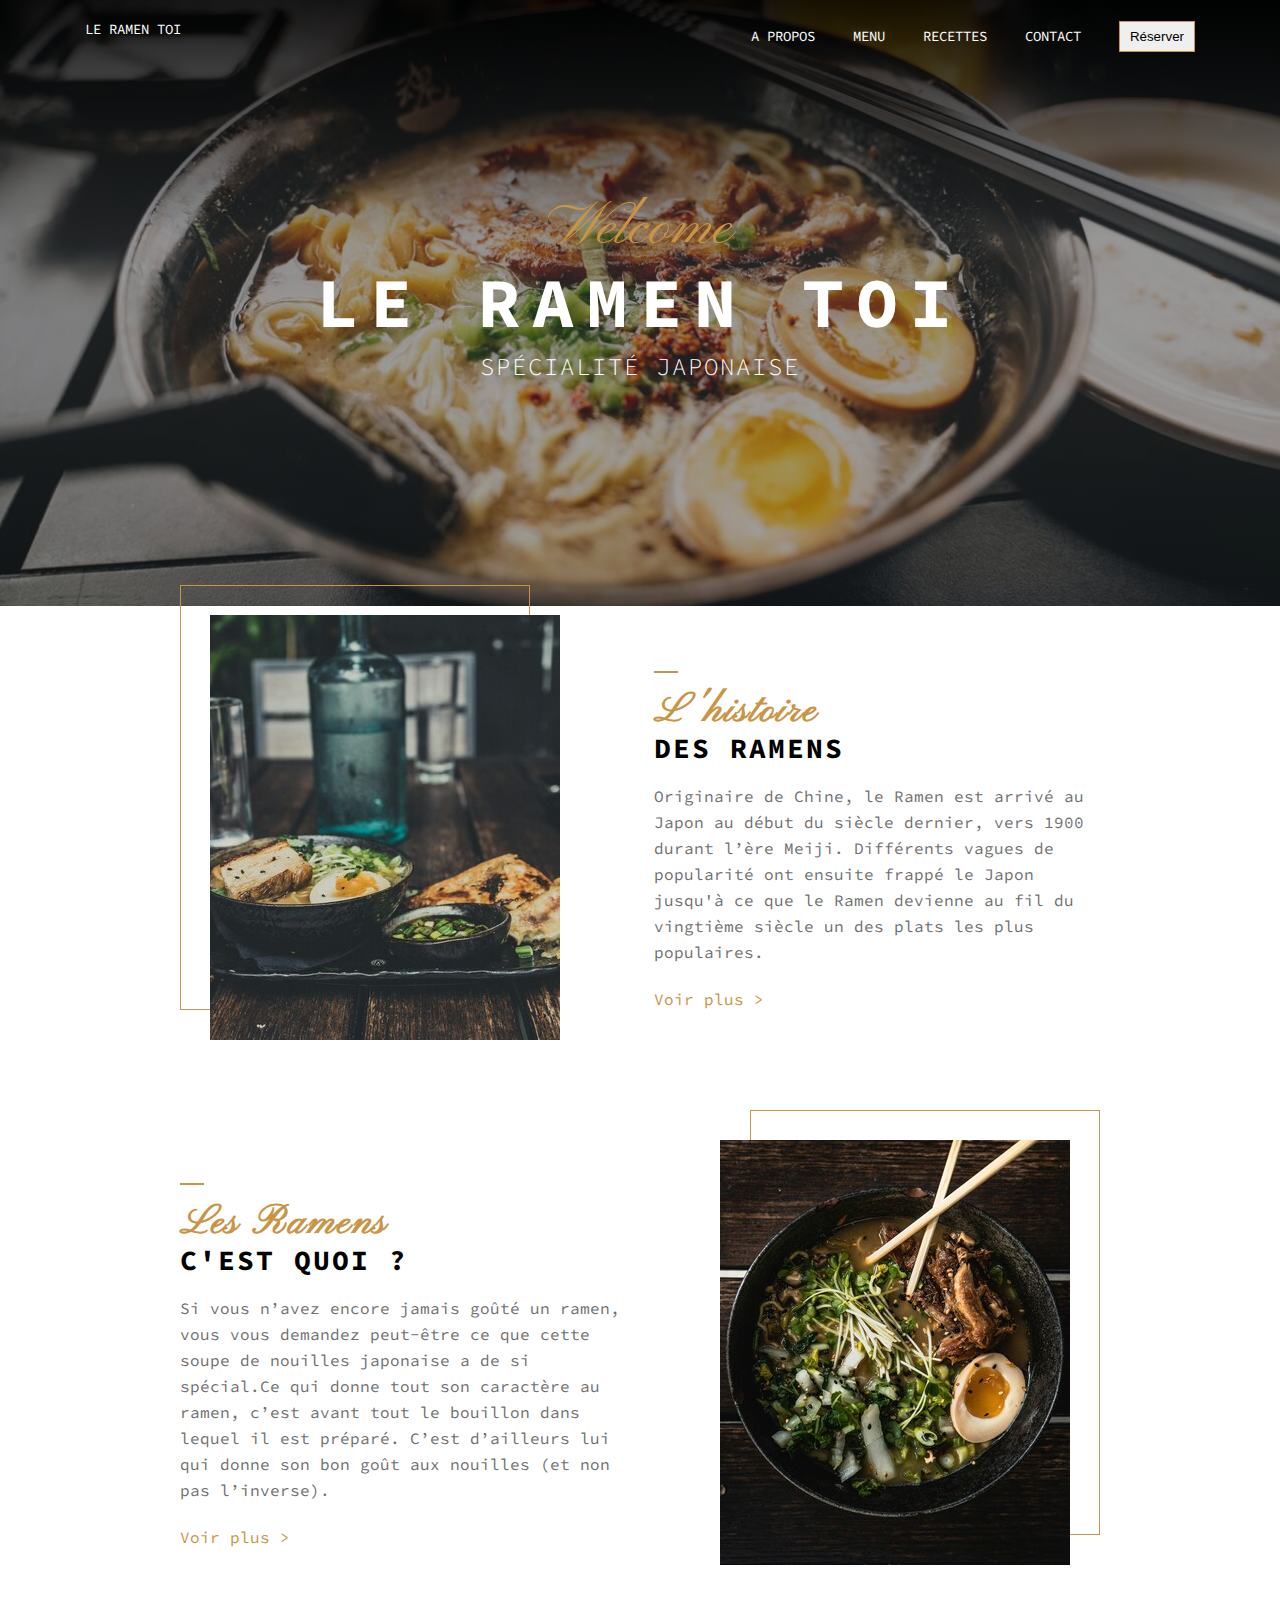
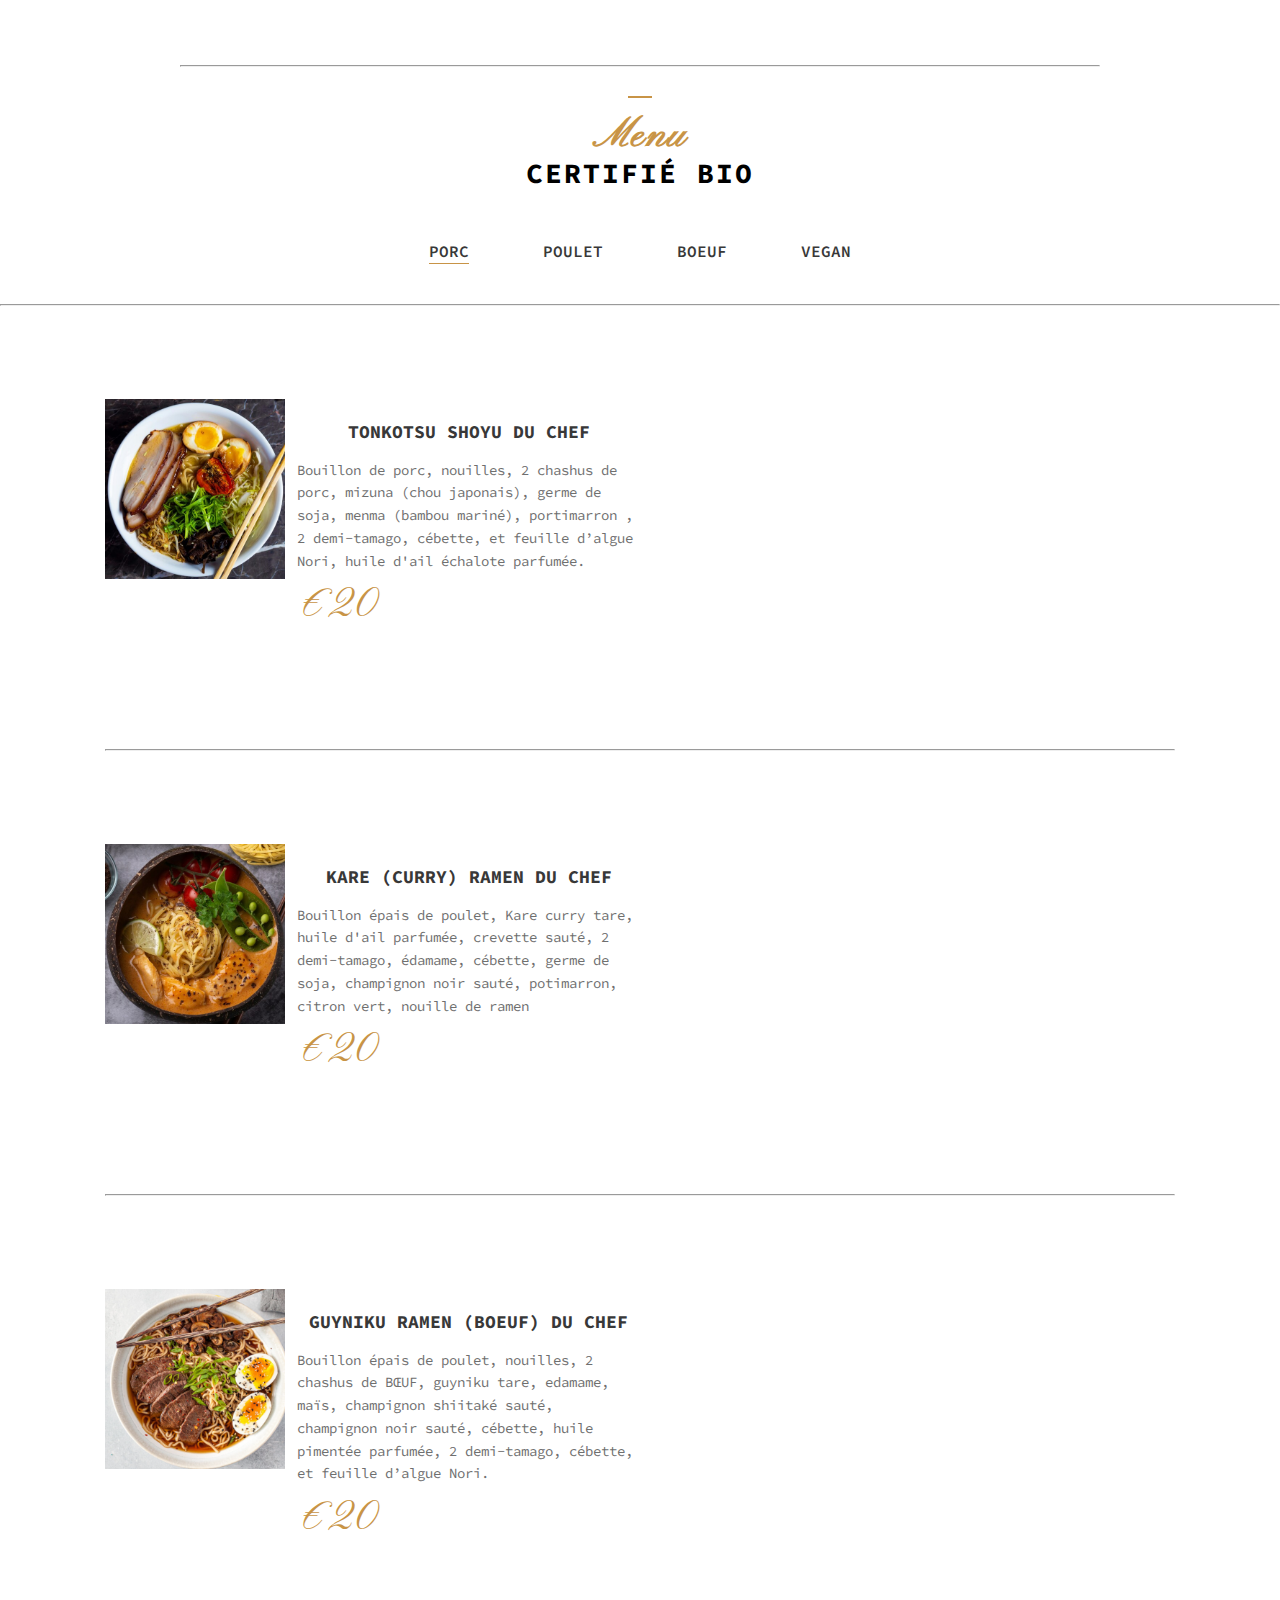
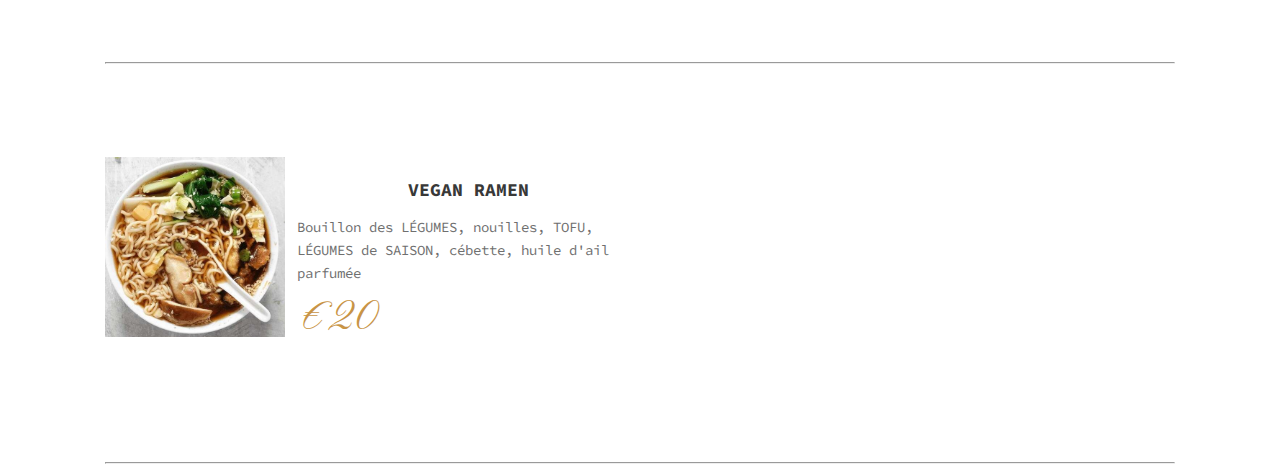
<file: index.html>
<!DOCTYPE html>
<html lang="fr">
  <head>
    <meta charset="UTF-8" />
    <meta name="viewport" content="width=device-width, initial-scale=1.0" />
    <title>Le Ramen Toi</title>
    <link rel="preconnect" href="https://fonts.googleapis.com" />
    <link rel="preconnect" href="https://fonts.gstatic.com" crossorigin />
    <link
      href="https://fonts.googleapis.com/css2?family=Pinyon+Script&display=swap"
      rel="stylesheet"
    />
    <link rel="preconnect" href="https://fonts.googleapis.com" />
    <link rel="preconnect" href="https://fonts.gstatic.com" crossorigin />
    <link
      href="https://fonts.googleapis.com/css2?family=Source+Code+Pro:wght@300;400;600;700&display=swap"
      rel="stylesheet"
    />
    <link rel="stylesheet" href="screen.css" />
  </head>
  <body>
    <header class="header">
      <div class="topbar">
        <div class="logo">
          <a href="index.html">Le Ramen Toi</a>
        </div>
        <nav class="menu">
          <a href="A_propos.html" class="menu_item">A propos</a>
          <a href="menu.html" class="menu_item">Menu</a>
          <a href="recettes.html" class="menu_item">Recettes</a>
          <a href="contact" class="menu_item">Contact</a>
          <button class="menu_item menu_button" id="btnReserver">
            Réserver
          </button>
        </nav>
        <div class="popup-overlay" id="overlay"></div>
        <div class="popup-reservation" id="popupReservation">
          <h3>Réservation</h3>
          <input type="text" id="nom" placeholder="Nom" />
          <input type="text" id="prenom" placeholder="Prénom" />
          <input type="date" id="dateReservation" />
          <input type="time" id="heureReservation" />
          <button id="validerBtn">Valider</button>
          <button id="annulerBtn">Annuler</button>
        </div>
      </div>
      <div class="baseline">
        <span class="baseline_welcome">Welcome</span>
        <strong class="baseline_name">Le Ramen Toi</strong>
        <span class="baseline_slogan">spécialité japonaise</span>
      </div>
    </header>
    <section class="home-section">
      <div class="container-small">
        <div class="block block-left">
          <div class="block-img">
            <img src="./img/plat-de-ramen3.jpg" alt="" />
          </div>
          <div class="block-body">
            <h2 class="title"><span>L'histoire</span> des ramens</h2>
            <p>
              Originaire de Chine, le Ramen est arrivé au Japon au début du
              siècle dernier, vers 1900 durant l’ère Meiji. Différents vagues de
              popularité ont ensuite frappé le Japon jusqu'à ce que le Ramen
              devienne au fil du vingtième siècle un des plats les plus
              populaires.
            </p>
            <a href="recettes.html" class="more">Voir plus</a>
          </div>
        </div>
        <div class="block block-right">
          <div class="block-img">
            <img src="./img/ramen.jpg" alt="" />
          </div>
          <div class="block-body">
            <h2 class="title"><span>Les Ramens</span> c'est quoi ?</h2>
            <p>
              Si vous n’avez encore jamais goûté un ramen, vous vous demandez
              peut-être ce que cette soupe de nouilles japonaise a de si
              spécial.Ce qui donne tout son caractère au ramen, c’est avant tout
              le bouillon dans lequel il est préparé. C’est d’ailleurs lui qui
              donne son bon goût aux nouilles (et non pas l’inverse).
            </p>
            <a href="recettes.html" class="more">Voir plus</a>
          </div>
        </div>
        <hr />
        <div class="block block-centered block-last">
          <div class="block-body">
            <h2 class="title"><span>Menu</span>Certifié Bio</h2>
          </div>
        </div>
        <nav class="ingredient-menu">
          <a href="#Porc" class="active">Porc</a>
          <a href="#Poulet">Poulet</a>
          <a href="#Boeuf">Boeuf</a>
          <a href="#Vegan">Vegan</a>
        </nav>
      </div>
      <hr />
      <div class="container">
        <div class="menu-summary">
          <div class="menu-summary-item">
            <img
              src="./img/ramenporc.jpg"
              alt=""
              class="menu-summary-img"
              id="Porc"
            />
            <h3 class="menu-summary-title">TONKOTSU SHOYU DU CHEF</h3>
            <p>
              Bouillon de porc, nouilles, 2 chashus de porc, mizuna (chou
              japonais), germe de soja, menma (bambou mariné), portimarron , 2
              demi-tamago, cébette, et feuille d’algue Nori, huile d'ail
              échalote parfumée.
            </p>
            <div class="menu-summary-price">€20</div>
          </div>
        </div>
        <hr />
        <div class="menu-summary">
          <div class="menu-summary-item">
            <img
              src="./img/ramenpoulet.jpg"
              alt=""
              class="menu-summary-img"
              id="Poulet"
            />
            <h3 class="menu-summary-title">KARE (CURRY) RAMEN DU CHEF</h3>
            <p>
              Bouillon épais de poulet, Kare curry tare, huile d'ail parfumée,
              crevette sauté, 2 demi-tamago, édamame, cébette, germe de soja,
              champignon noir sauté, potimarron, citron vert, nouille de ramen
            </p>
            <div class="menu-summary-price">€20</div>
          </div>
        </div>
        <hr />
        <div class="menu-summary">
          <div class="menu-summary-item">
            <img
              src="./img/ramenboeuf.png"
              alt=""
              class="menu-summary-img"
              id="Boeuf"
            />
            <h3 class="menu-summary-title">GUYNIKU RAMEN (BOEUF) DU CHEF</h3>
            <p>
              Bouillon épais de poulet, nouilles, 2 chashus de BŒUF, guyniku
              tare, edamame, maïs, champignon shiitaké sauté, champignon noir
              sauté, cébette, huile pimentée parfumée, 2 demi-tamago, cébette,
              et feuille d’algue Nori.
            </p>
            <div class="menu-summary-price">€20</div>
          </div>
        </div>
        <hr />
        <div class="menu-summary">
          <div class="menu-summary-item">
            <img
              src="./img/ramenvegan.jpg"
              alt=""
              class="menu-summary-img"
              id="Vegan"
            />
            <h3 class="menu-summary-title">VEGAN RAMEN</h3>
            <p>
              Bouillon des LÉGUMES, nouilles, TOFU, LÉGUMES de SAISON, cébette,
              huile d'ail parfumée
            </p>
            <div class="menu-summary-price">€20</div>
          </div>
        </div>
        <hr />
      </div>
    </section>
    <script src="script.js"></script>
  </body>
</html>
</file>
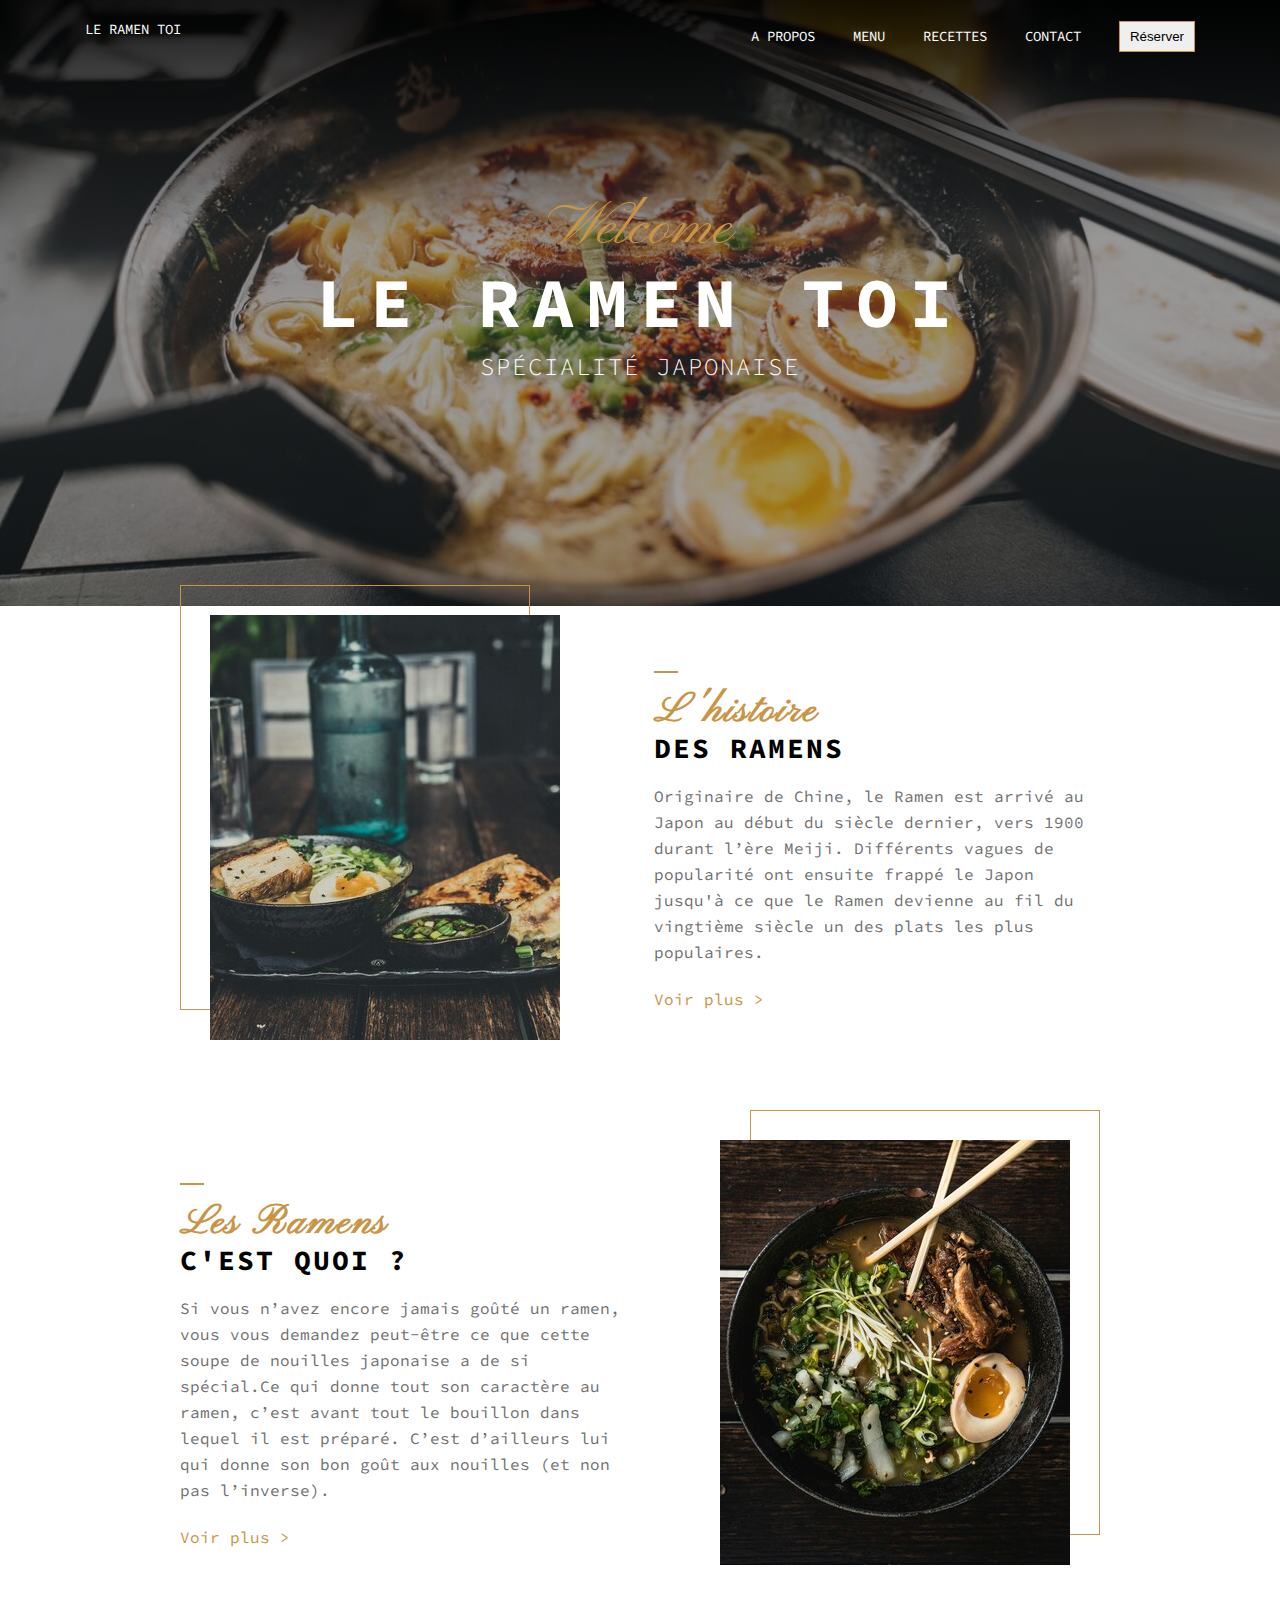
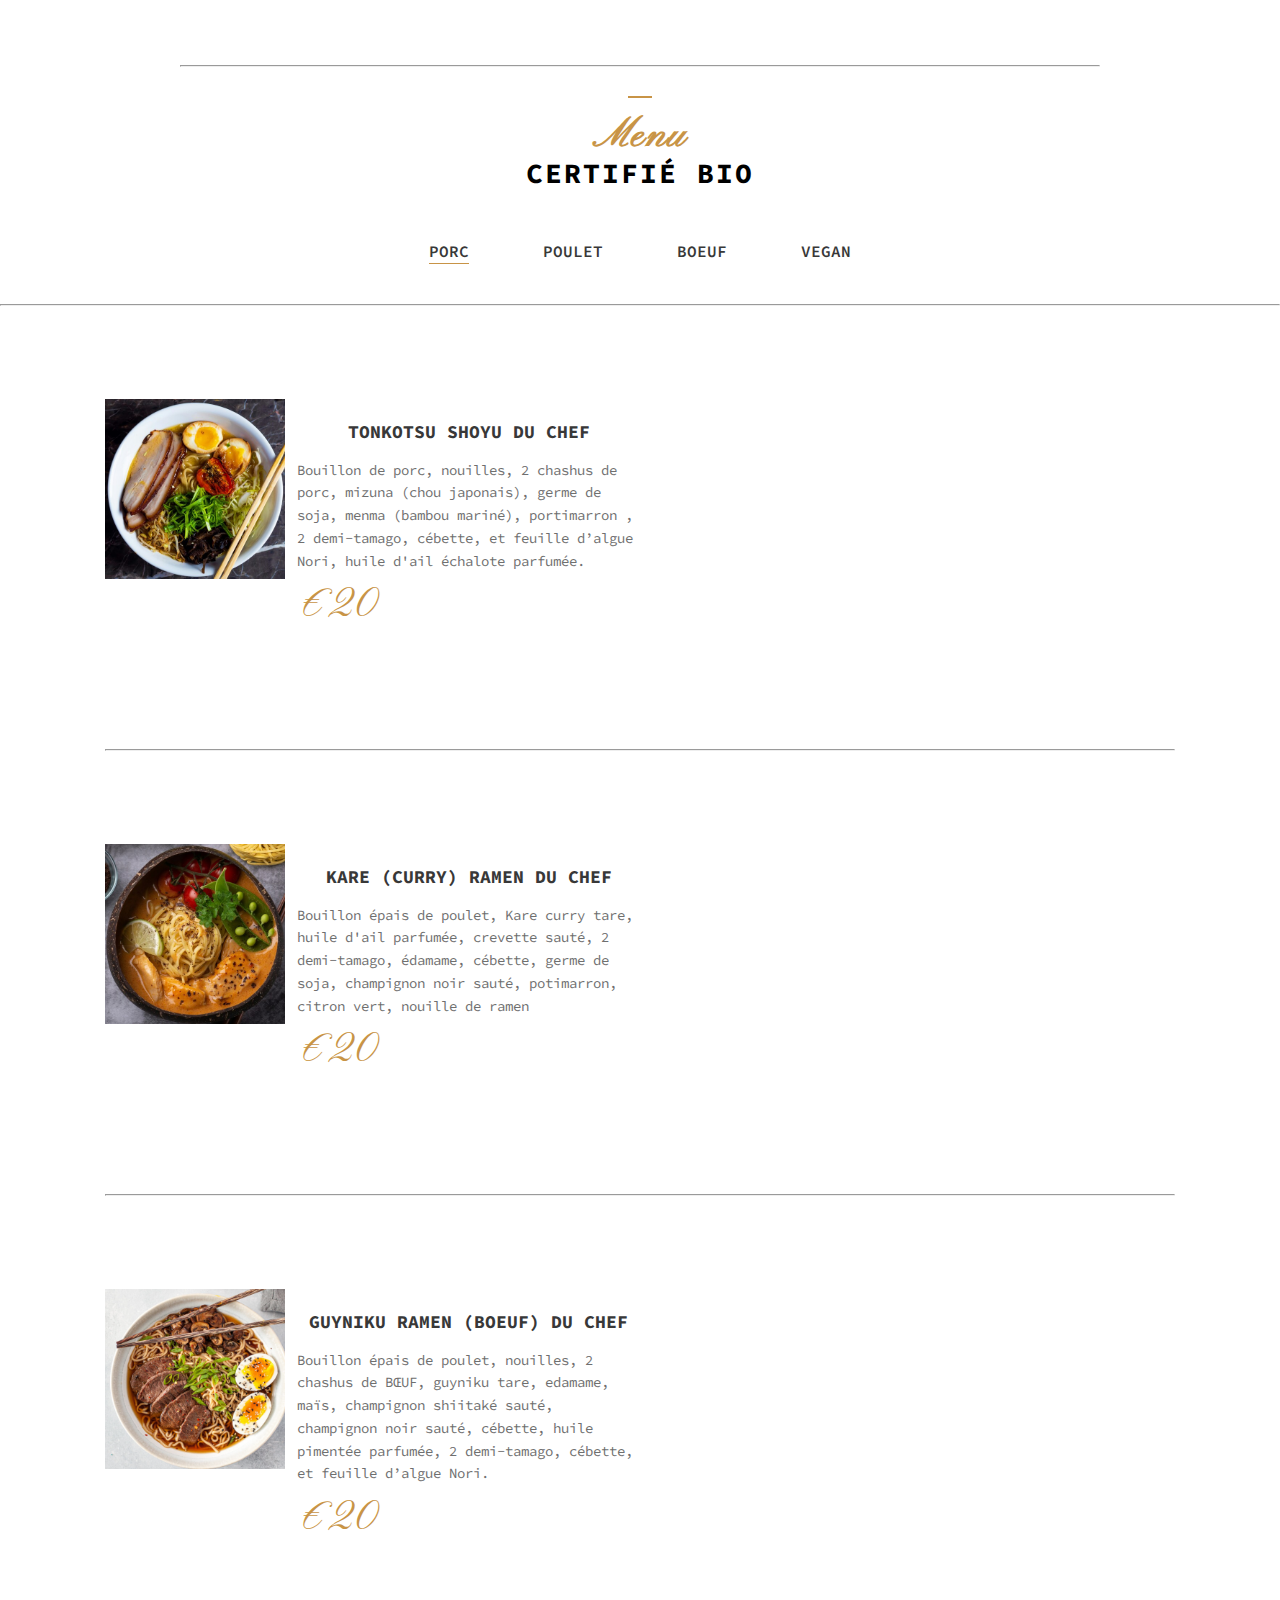
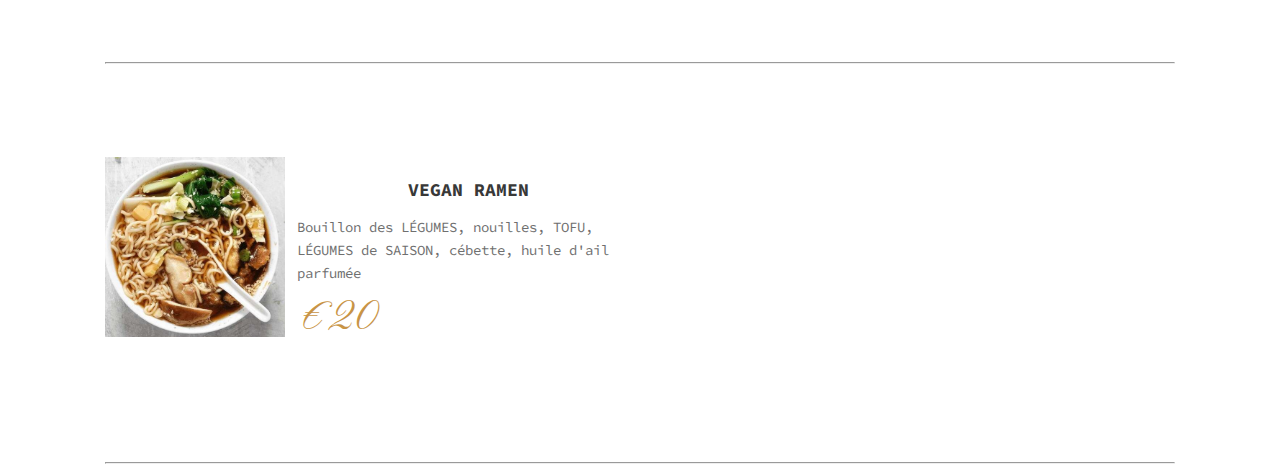
<file: Index/index.html>
<!DOCTYPE html>
<html lang="fr">
  <head>
    <meta charset="UTF-8" />
    <meta name="viewport" content="width=device-width, initial-scale=1.0" />
    <title>Le Ramen Toi</title>
    <link rel="preconnect" href="https://fonts.googleapis.com" />
    <link rel="preconnect" href="https://fonts.gstatic.com" crossorigin />
    <link
      href="https://fonts.googleapis.com/css2?family=Pinyon+Script&display=swap"
      rel="stylesheet"
    />
    <link rel="preconnect" href="https://fonts.googleapis.com" />
    <link rel="preconnect" href="https://fonts.gstatic.com" crossorigin />
    <link
      href="https://fonts.googleapis.com/css2?family=Source+Code+Pro:wght@300;400;600;700&display=swap"
      rel="stylesheet"
    />
    <link rel="stylesheet" href="/Index/screen.css" />
  </head>
  <body>
    <header class="header">
      <div class="topbar">
        <div class="logo">
          <a href="index.html">Le Ramen Toi</a>
        </div>
        <nav class="menu">
          <a href="A_propos.html" class="menu_item">A propos</a>
          <a href="menu.html" class="menu_item">Menu</a>
          <a href="recettes.html" class="menu_item">Recettes</a>
          <a href="contact" class="menu_item">Contact</a>
          <button class="menu_item menu_button" id="btnReserver">
            Réserver
          </button>
        </nav>
        <div class="popup-overlay" id="overlay"></div>
        <div class="popup-reservation" id="popupReservation">
          <h3>Réservation</h3>
          <input type="text" id="nom" placeholder="Nom" />
          <input type="text" id="prenom" placeholder="Prénom" />
          <input type="date" id="dateReservation" />
          <input type="time" id="heureReservation" />
          <button id="validerBtn">Valider</button>
          <button id="annulerBtn">Annuler</button>
        </div>
      </div>
      <div class="baseline">
        <span class="baseline_welcome">Welcome</span>
        <strong class="baseline_name">Le Ramen Toi</strong>
        <span class="baseline_slogan">spécialité japonaise</span>
      </div>
    </header>
    <section class="home-section">
      <div class="container-small">
        <div class="block block-left">
          <div class="block-img">
            <img src="../img/plat-de-ramen3.jpg" alt="" />
          </div>
          <div class="block-body">
            <h2 class="title"><span>L'histoire</span> des ramens</h2>
            <p>
              Originaire de Chine, le Ramen est arrivé au Japon au début du
              siècle dernier, vers 1900 durant l’ère Meiji. Différents vagues de
              popularité ont ensuite frappé le Japon jusqu'à ce que le Ramen
              devienne au fil du vingtième siècle un des plats les plus
              populaires.
            </p>
            <a href="recettes.html" class="more">Voir plus</a>
          </div>
        </div>
        <div class="block block-right">
          <div class="block-img">
            <img src="../img/ramen.jpg" alt="" />
          </div>
          <div class="block-body">
            <h2 class="title"><span>Les Ramens</span> c'est quoi ?</h2>
            <p>
              Si vous n’avez encore jamais goûté un ramen, vous vous demandez
              peut-être ce que cette soupe de nouilles japonaise a de si
              spécial.Ce qui donne tout son caractère au ramen, c’est avant tout
              le bouillon dans lequel il est préparé. C’est d’ailleurs lui qui
              donne son bon goût aux nouilles (et non pas l’inverse).
            </p>
            <a href="recettes.html" class="more">Voir plus</a>
          </div>
        </div>
        <hr />
        <div class="block block-centered block-last">
          <div class="block-body">
            <h2 class="title"><span>Menu</span>Certifié Bio</h2>
          </div>
        </div>
        <nav class="ingredient-menu">
          <a href="#Porc" class="active">Porc</a>
          <a href="#Poulet">Poulet</a>
          <a href="#Boeuf">Boeuf</a>
          <a href="#Vegan">Vegan</a>
        </nav>
      </div>
      <hr />
      <div class="container">
        <div class="menu-summary">
          <div class="menu-summary-item">
            <img
              src="../img/ramenporc.jpg"
              alt=""
              class="menu-summary-img"
              id="Porc"
            />
            <h3 class="menu-summary-title">TONKOTSU SHOYU DU CHEF</h3>
            <p>
              Bouillon de porc, nouilles, 2 chashus de porc, mizuna (chou
              japonais), germe de soja, menma (bambou mariné), portimarron , 2
              demi-tamago, cébette, et feuille d’algue Nori, huile d'ail
              échalote parfumée.
            </p>
            <div class="menu-summary-price">€20</div>
          </div>
        </div>
        <hr />
        <div class="menu-summary">
          <div class="menu-summary-item">
            <img
              src="../img/ramenpoulet.jpg"
              alt=""
              class="menu-summary-img"
              id="Poulet"
            />
            <h3 class="menu-summary-title">KARE (CURRY) RAMEN DU CHEF</h3>
            <p>
              Bouillon épais de poulet, Kare curry tare, huile d'ail parfumée,
              crevette sauté, 2 demi-tamago, édamame, cébette, germe de soja,
              champignon noir sauté, potimarron, citron vert, nouille de ramen
            </p>
            <div class="menu-summary-price">€20</div>
          </div>
        </div>
        <hr />
        <div class="menu-summary">
          <div class="menu-summary-item">
            <img
              src="../img/ramenboeuf.png"
              alt=""
              class="menu-summary-img"
              id="Boeuf"
            />
            <h3 class="menu-summary-title">GUYNIKU RAMEN (BOEUF) DU CHEF</h3>
            <p>
              Bouillon épais de poulet, nouilles, 2 chashus de BŒUF, guyniku
              tare, edamame, maïs, champignon shiitaké sauté, champignon noir
              sauté, cébette, huile pimentée parfumée, 2 demi-tamago, cébette,
              et feuille d’algue Nori.
            </p>
            <div class="menu-summary-price">€20</div>
          </div>
        </div>
        <hr />
        <div class="menu-summary">
          <div class="menu-summary-item">
            <img
              src="../img/ramenvegan.jpg"
              alt=""
              class="menu-summary-img"
              id="Vegan"
            />
            <h3 class="menu-summary-title">VEGAN RAMEN</h3>
            <p>
              Bouillon des LÉGUMES, nouilles, TOFU, LÉGUMES de SAISON, cébette,
              huile d'ail parfumée
            </p>
            <div class="menu-summary-price">€20</div>
          </div>
        </div>
        <hr />
      </div>
    </section>
    <script src="/Script/script.js"></script>
  </body>
</html>
</file>
<file: screen.css>
*,
*::after,
*::before {
  box-sizing: border-box;
}

html {
  font-size: 16px;
}

body {
  font-family: "Source Code Pro", sans-serif;
  line-height: 1.625;
  margin: 0;
  color: #6f6f6f;
}

a {
  color: inherit;
  text-decoration: none;
  transition: color 0.3s;
}

img {
  max-width: 100%;
  height: auto;
}

.header {
  background: linear-gradient(
      180deg,
      rgba(0, 0, 0, 0.9),
      rgba(54, 54, 54, 0.5) 39.24%,
      rgba(28, 28, 28, 0.4)
    ),
    url("./img/plat-de-ramen.jpg") center center / cover no-repeat;
  color: #fff;
}

.topbar {
  padding: 18px 20px;
  font-size: 0.875rem;
  text-transform: uppercase;
  text-align: center;
}

.menu_item:hover {
  color: #c89446;
}

.menu_item {
  display: inline-block;
  margin: 0 15px;
}

.logo {
  margin-bottom: 15px;
}

.baseline {
  padding: 500px 0 70px 0;
  text-align: center;
  line-height: 1;
}

.baseline_welcome {
  font-family: "Pinyon Script", serif;
  color: #c89446;
  font-size: 2.2rem;
  display: block;
}

.baseline_name {
  display: block;
  font-size: 2.5rem;
  line-height: 1;
  font-weight: 700;
  letter-spacing: 4px;
  padding-bottom: 10px;
  text-transform: uppercase;
}

.baseline_slogan {
  font-size: 1rem;
  font-weight: 300;
  display: block;
  letter-spacing: 2px;
  text-transform: uppercase;
}

.menu_button {
  border: solid 1px #c89446;
  padding: 7px 10px;
  transition-property: color;
  margin-top: 5px;
}

.menu_button:hover {
  background: #c89446;
  color: #fff;
}

.container-small {
  margin: 0 auto;
  padding: 0 20px;
  max-width: 960px;
}

.container {
  margin: 0 auto;
  padding: 0 20px;
  max-width: 1110px;
}

.block {
  margin-bottom: 50px;
}

.title {
  font-size: 1.75rem;
  line-height: 1.1;
  letter-spacing: 2px;
  color: #000;
  font-weight: 700;
  text-transform: uppercase;
  margin: 1rem 0 0 0;
}

.title span {
  font-family: "Pinyon script", serif;
  color: #c89446;
  font-size: 2.5rem;
  display: block;
  text-transform: none;
}

.title::before {
  content: "";
  display: inline-block;
  width: 24px;
  height: 2px;
  background: #c89446;
  margin-bottom: 0.5rem;
}

.more {
  color: #c89446;
}

.more:hover {
  text-decoration: underline;
}

.more::after {
  content: " >";
}

.block-img {
  max-width: 350px;
  margin: 0 auto;
  border: solid 1px #c89446;
}

.block-img img {
  display: block;
}

.block-img img {
  position: relative;
  z-index: 1;
}

.block-centered {
  text-align: center;
}

.ingredient-menu {
  margin: 40px 0;
  font-weight: 600;
  color: #383838;
  text-align: center;
  font-weight: 600;
  text-transform: uppercase;
}

.ingredient-menu a {
  display: inline-block;
  margin: 0 5px;
  position: relative;
}

.ingredient-menu a::after {
  content: "";
  display: block;
  position: absolute;
  bottom: 5px;
  left: 0;
  right: 0;
  height: 1px;
  opacity: 0;
  background: #c89446;
  transition: 0.3s;
}

.ingredient-menu .active::after,
.ingredient-menu a:hover::after {
  bottom: 0;
  opacity: 1;
}

.menu-summary-item {
  position: relative;
  padding-left: 120px;
  margin-bottom: 30px;
}

.menu-summary-img {
  position: absolute;
  top: 0;
  left: 0;
  width: 100px;
}

.menu-summary-title {
  font-size: 1.125rem;
  color: #383838;
  font-weight: 700;
  margin-bottom: 0.75rem;
}

.menu-summary p {
  margin-top: 0;
  font-size: 0.875rem;
}

.menu-summary-price {
  font-family: "Pinyon Script", serif;
  font-size: 2.5rem;
  color: #c89446;
  line-height: 1;
}

hr {
  color: #c89446;
}

.popup-reservation {
  display: none;
  position: fixed;
  top: 50%;
  left: 50%;
  transform: translate(-50%, -50%);
  background-color: white;
  padding: 20px;
  box-shadow: 0 2px 10px rgba(0, 0, 0, 0.3);
  border-radius: 8px;
  z-index: 1000;
}

.popup-reservation input {
  display: block;
  margin-bottom: 10px;
  padding: 8px;
  width: 100%;
}

.popup-reservation button {
  background-color: #6b8e23;
  color: white;
  border: none;
  padding: 8px 12px;
  cursor: pointer;
  border-radius: 5px;
}

.popup-overlay {
  display: none;
  position: fixed;
  top: 0;
  left: 0;
  width: 100%;
  height: 100%;
  background: rgba(0, 0, 0, 0.5);
  z-index: 500;
}

@media only screen and (min-width: 600px) {
  html {
    font-size: 16px;
  }

  .logo {
    padding-bottom: 0;
  }

  .topbar {
    display: flex;
    align-items: center;
    justify-content: space-between;
    max-width: 1150px;
    margin: 0 auto;
  }

  .baseline {
    padding: 125px 0 227px;
  }

  .menu {
    margin-left: auto;
  }

  .baseline_slogan {
    font-size: 1.5rem;
  }

  .baseline_name {
    font-size: 4.375rem;
    letter-spacing: 12px;
    padding-top: 8px;
    padding-bottom: 18px;
  }

  .baseline_welcome {
    font-size: 3.75rem;
  }

  .menu_button {
    margin-top: 0;
    margin-right: 0;
  }
}

@media only screen and (min-width: 960px) {
  .block {
    margin-bottom: 100px;
  }

  .block-last {
    margin-bottom: 50px;
  }

  .block-left,
  .block-right {
    display: flex;
    align-items: center;
  }

  .block-img {
    border: none;
    position: relative;
  }

  .block-img::before {
    content: "";
    display: block;
    border: solid 1px #c89446;
    position: absolute;
    top: -30px;
    left: -30px;
    width: 100%;
    height: 100%;
    z-index: 0;
  }

  .block-right .block-img::before {
    left: auto;
    right: -30px;
  }

  .block-left .block-img {
    width: 350px;
    flex: none;
    margin-left: 30px;
  }

  .block-right .block-img {
    width: 350px;
    flex: none;
    margin-right: 30px;
  }

  .block-left .block-body {
    margin-left: 94px;
  }

  .block-right .block-body {
    margin-right: 94px;
    order: -1;
  }

  .title {
    margin-bottom: 1.2rem;
  }

  .title::before {
    margin-bottom: 10px;
  }

  .more {
    display: block;
    margin-top: 1.3rem;
  }

  .home-section {
    margin-top: 9px;
  }

  .ingredient-menu a {
    margin: 0 32px;
  }

  .menu-summary {
    padding: 85px 0;
    display: flex;
    flex-wrap: wrap;
  }

  .menu-summary-item {
    padding-left: 192px;
    width: 50%;
  }

  .menu-summary-img {
    width: 180px;
  }

  .menu-summary-title {
    text-align: center;
  }
}
</file>
<file: Index/screen.css>
*,
*::after,
*::before {
  box-sizing: border-box;
}

html {
  font-size: 16px;
}

body {
  font-family: "Source Code Pro", sans-serif;
  line-height: 1.625;
  margin: 0;
  color: #6f6f6f;
}

a {
  color: inherit;
  text-decoration: none;
  transition: color 0.3s;
}

img {
  max-width: 100%;
  height: auto;
}

.header {
  background: linear-gradient(
      180deg,
      rgba(0, 0, 0, 0.9),
      rgba(54, 54, 54, 0.5) 39.24%,
      rgba(28, 28, 28, 0.4)
    ),
    url("../img/plat-de-ramen.jpg") center center / cover no-repeat;
  color: #fff;
}

.topbar {
  padding: 18px 20px;
  font-size: 0.875rem;
  text-transform: uppercase;
  text-align: center;
}

.menu_item:hover {
  color: #c89446;
}

.menu_item {
  display: inline-block;
  margin: 0 15px;
}

.logo {
  margin-bottom: 15px;
}

.baseline {
  padding: 500px 0 70px 0;
  text-align: center;
  line-height: 1;
}

.baseline_welcome {
  font-family: "Pinyon Script", serif;
  color: #c89446;
  font-size: 2.2rem;
  display: block;
}

.baseline_name {
  display: block;
  font-size: 2.5rem;
  line-height: 1;
  font-weight: 700;
  letter-spacing: 4px;
  padding-bottom: 10px;
  text-transform: uppercase;
}

.baseline_slogan {
  font-size: 1rem;
  font-weight: 300;
  display: block;
  letter-spacing: 2px;
  text-transform: uppercase;
}

.menu_button {
  border: solid 1px #c89446;
  padding: 7px 10px;
  transition-property: color;
  margin-top: 5px;
}

.menu_button:hover {
  background: #c89446;
  color: #fff;
}

.container-small {
  margin: 0 auto;
  padding: 0 20px;
  max-width: 960px;
}

.container {
  margin: 0 auto;
  padding: 0 20px;
  max-width: 1110px;
}

.block {
  margin-bottom: 50px;
}

.title {
  font-size: 1.75rem;
  line-height: 1.1;
  letter-spacing: 2px;
  color: #000;
  font-weight: 700;
  text-transform: uppercase;
  margin: 1rem 0 0 0;
}

.title span {
  font-family: "Pinyon script", serif;
  color: #c89446;
  font-size: 2.5rem;
  display: block;
  text-transform: none;
}

.title::before {
  content: "";
  display: inline-block;
  width: 24px;
  height: 2px;
  background: #c89446;
  margin-bottom: 0.5rem;
}

.more {
  color: #c89446;
}

.more:hover {
  text-decoration: underline;
}

.more::after {
  content: " >";
}

.block-img {
  max-width: 350px;
  margin: 0 auto;
  border: solid 1px #c89446;
}

.block-img img {
  display: block;
}

.block-img img {
  position: relative;
  z-index: 1;
}

.block-centered {
  text-align: center;
}

.ingredient-menu {
  margin: 40px 0;
  font-weight: 600;
  color: #383838;
  text-align: center;
  font-weight: 600;
  text-transform: uppercase;
}

.ingredient-menu a {
  display: inline-block;
  margin: 0 5px;
  position: relative;
}

.ingredient-menu a::after {
  content: "";
  display: block;
  position: absolute;
  bottom: 5px;
  left: 0;
  right: 0;
  height: 1px;
  opacity: 0;
  background: #c89446;
  transition: 0.3s;
}

.ingredient-menu .active::after,
.ingredient-menu a:hover::after {
  bottom: 0;
  opacity: 1;
}

.menu-summary-item {
  position: relative;
  padding-left: 120px;
  margin-bottom: 30px;
}

.menu-summary-img {
  position: absolute;
  top: 0;
  left: 0;
  width: 100px;
}

.menu-summary-title {
  font-size: 1.125rem;
  color: #383838;
  font-weight: 700;
  margin-bottom: 0.75rem;
}

.menu-summary p {
  margin-top: 0;
  font-size: 0.875rem;
}

.menu-summary-price {
  font-family: "Pinyon Script", serif;
  font-size: 2.5rem;
  color: #c89446;
  line-height: 1;
}

hr {
  color: #c89446;
}

.popup-reservation {
  display: none;
  position: fixed;
  top: 50%;
  left: 50%;
  transform: translate(-50%, -50%);
  background-color: white;
  padding: 20px;
  box-shadow: 0 2px 10px rgba(0, 0, 0, 0.3);
  border-radius: 8px;
  z-index: 1000;
}

.popup-reservation input {
  display: block;
  margin-bottom: 10px;
  padding: 8px;
  width: 100%;
}

.popup-reservation button {
  background-color: #6b8e23;
  color: white;
  border: none;
  padding: 8px 12px;
  cursor: pointer;
  border-radius: 5px;
}

.popup-overlay {
  display: none;
  position: fixed;
  top: 0;
  left: 0;
  width: 100%;
  height: 100%;
  background: rgba(0, 0, 0, 0.5);
  z-index: 500;
}

@media only screen and (min-width: 600px) {
  html {
    font-size: 16px;
  }

  .logo {
    padding-bottom: 0;
  }

  .topbar {
    display: flex;
    align-items: center;
    justify-content: space-between;
    max-width: 1150px;
    margin: 0 auto;
  }

  .baseline {
    padding: 125px 0 227px;
  }

  .menu {
    margin-left: auto;
  }

  .baseline_slogan {
    font-size: 1.5rem;
  }

  .baseline_name {
    font-size: 4.375rem;
    letter-spacing: 12px;
    padding-top: 8px;
    padding-bottom: 18px;
  }

  .baseline_welcome {
    font-size: 3.75rem;
  }

  .menu_button {
    margin-top: 0;
    margin-right: 0;
  }
}

@media only screen and (min-width: 960px) {
  .block {
    margin-bottom: 100px;
  }

  .block-last {
    margin-bottom: 50px;
  }

  .block-left,
  .block-right {
    display: flex;
    align-items: center;
  }

  .block-img {
    border: none;
    position: relative;
  }

  .block-img::before {
    content: "";
    display: block;
    border: solid 1px #c89446;
    position: absolute;
    top: -30px;
    left: -30px;
    width: 100%;
    height: 100%;
    z-index: 0;
  }

  .block-right .block-img::before {
    left: auto;
    right: -30px;
  }

  .block-left .block-img {
    width: 350px;
    flex: none;
    margin-left: 30px;
  }

  .block-right .block-img {
    width: 350px;
    flex: none;
    margin-right: 30px;
  }

  .block-left .block-body {
    margin-left: 94px;
  }

  .block-right .block-body {
    margin-right: 94px;
    order: -1;
  }

  .title {
    margin-bottom: 1.2rem;
  }

  .title::before {
    margin-bottom: 10px;
  }

  .more {
    display: block;
    margin-top: 1.3rem;
  }

  .home-section {
    margin-top: 9px;
  }

  .ingredient-menu a {
    margin: 0 32px;
  }

  .menu-summary {
    padding: 85px 0;
    display: flex;
    flex-wrap: wrap;
  }

  .menu-summary-item {
    padding-left: 192px;
    width: 50%;
  }

  .menu-summary-img {
    width: 180px;
  }

  .menu-summary-title {
    text-align: center;
  }
}
</file>
